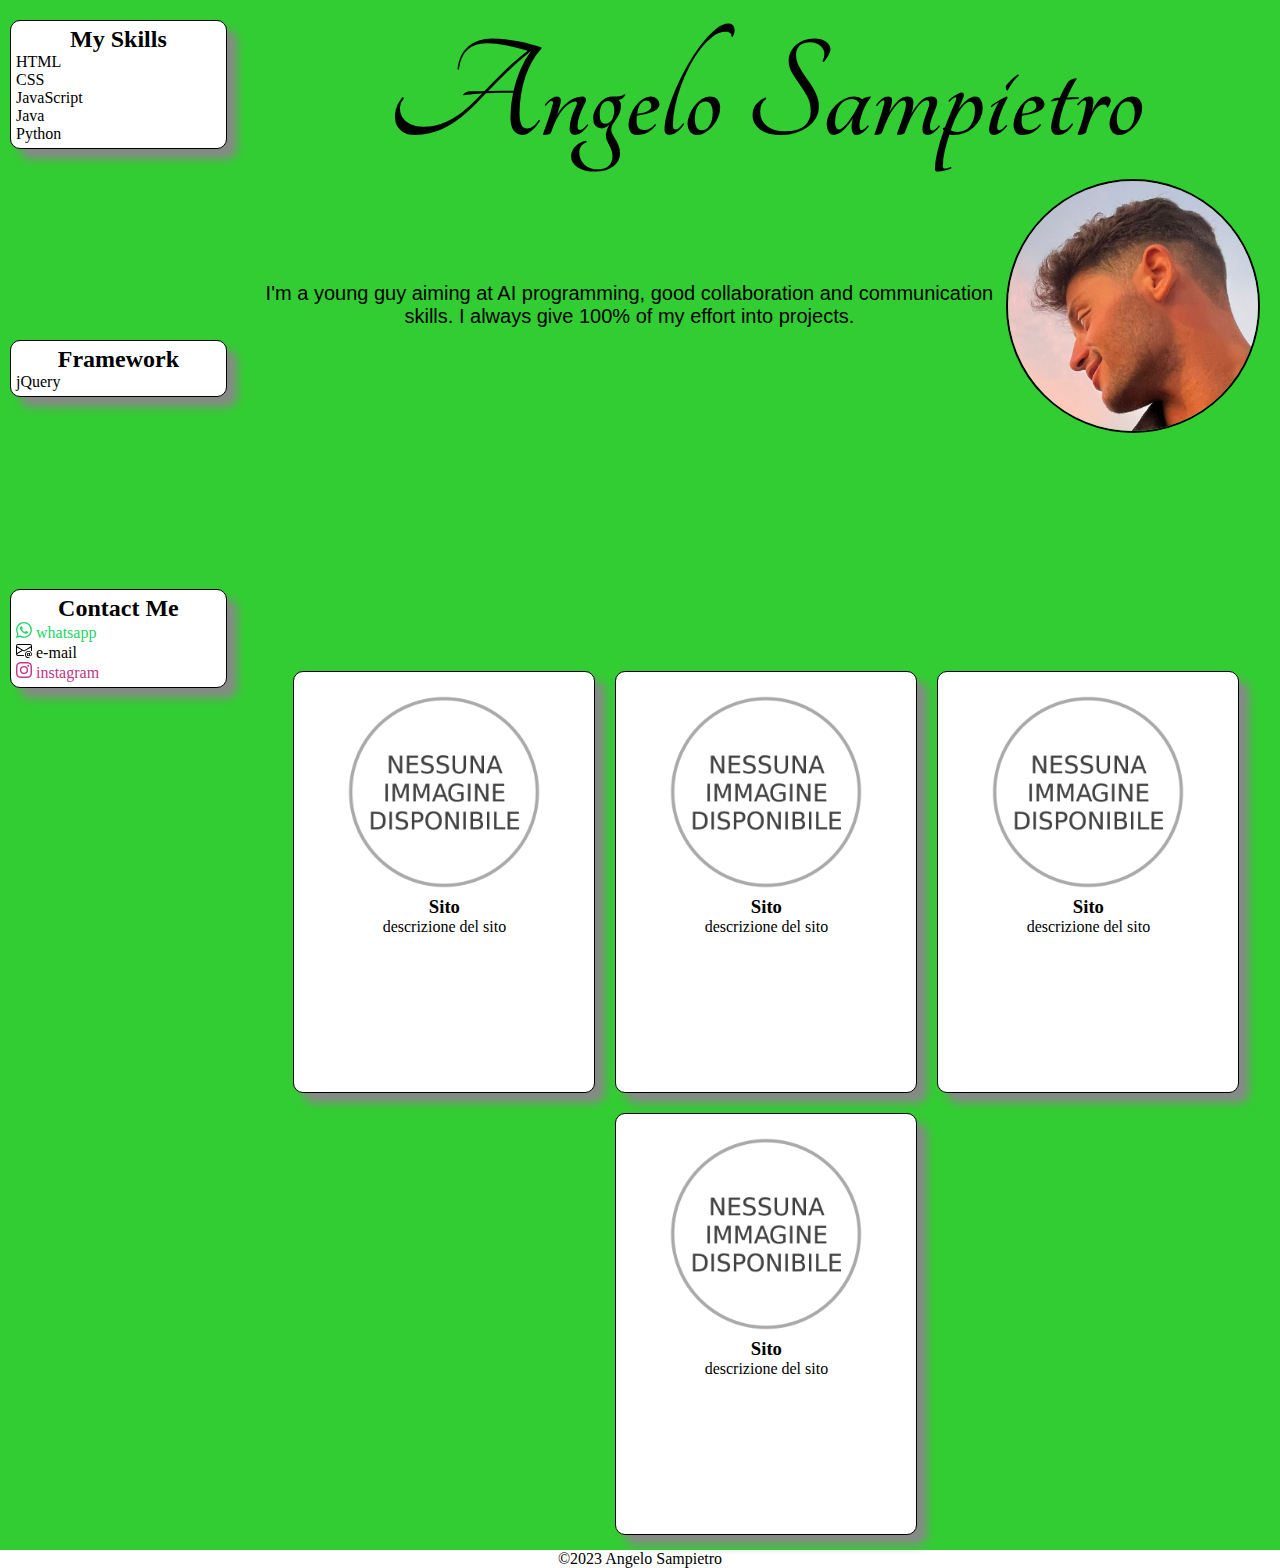
<file: index.html>
<!DOCTYPE html>
<html lang="en">
<head>
    <meta charset="UTF-8">
    <meta name="viewport" content="width=device-width, initial-scale=1.0">
    <link rel="stylesheet" href="./styles.css">
    <link href="https://cdn.jsdelivr.net/npm/bootstrap@5.3.2/dist/css/bootstrap.min.css" rel="stylesheet" integrity="sha384-T3c6CoIi6uLrA9TneNEoa7RxnatzjcDSCmG1MXxSR1GAsXEV/Dwwykc2MPK8M2HN" crossorigin="anonymous">
    
    <title>Portfolio</title>
</head>
<body>
    <div class="griglia">    
        <header>
            <h1>Angelo Sampietro</h1>
            <img src="./img/IMG-20230822-WA0021.jpg">
            <p>I'm a young guy aiming at AI programming, good collaboration and communication skills. I always give 100% of my effort into projects.</p>
        </header>

        <div class="container-nav">    
            <div class="skills">
                <h2>My Skills</h2>
                <ul>
                    <li>HTML
                        <div class="progress" role="progressbar" aria-label="Basic example" aria-valuenow="0" aria-valuemin="0" aria-valuemax="100">
                            <div class="progress-bar" style="width: 50%"></div>
                        </div>                      
                    </li>
                    <li>CSS
                        <div class="progress" role="progressbar" aria-label="Basic example" aria-valuenow="0" aria-valuemin="0" aria-valuemax="100">
                            <div class="progress-bar" style="width: 37.5%"></div>
                        </div>
                    </li>
                    <li>JavaScript
                        <div class="progress" role="progressbar" aria-label="Basic example" aria-valuenow="0" aria-valuemin="0" aria-valuemax="100">
                            <div class="progress-bar" style="width: 25%"></div>
                        </div>
                    </li>
                    <li>Java
                        <div class="progress" role="progressbar" aria-label="Basic example" aria-valuenow="0" aria-valuemin="0" aria-valuemax="100">
                            <div class="progress-bar" style="width: 25%"></div>
                        </div>
                    </li>
                    <li>Python
                        <div class="progress" role="progressbar" aria-label="Basic example" aria-valuenow="0" aria-valuemin="0" aria-valuemax="100">
                            <div class="progress-bar" style="width: 25%"></div>
                        </div>
                    </li>  
                </ul>
            </div>

            <div class="framework">
                <h2>Framework</h2>
                <ul>
                    <li>jQuery
                        <div class="progress" role="progressbar" aria-label="Basic example" aria-valuenow="0" aria-valuemin="0" aria-valuemax="100">
                            <div class="progress-bar" style="width: 25%"></div>
                        </div>
                    </li>
                </ul>
            </div>

            <div class="contatto">
                <h2>Contact Me</h2>
                <ul>                    
                    <li>
                        <a href="https://wa.me/+393281874337/?text=urlencodedtext" style="color: #25D366;">
                            <svg xmlns="http://www.w3.org/2000/svg" width="16" height="16" fill="currentColor" class="bi bi-whatsapp" viewBox="0 0 16 16">
                                <path d="M13.601 2.326A7.854 7.854 0 0 0 7.994 0C3.627 0 .068 3.558.064 7.926c0 1.399.366 2.76 1.057 3.965L0 16l4.204-1.102a7.933 7.933 0 0 0 3.79.965h.004c4.368 0 7.926-3.558 7.93-7.93A7.898 7.898 0 0 0 13.6 2.326zM7.994 14.521a6.573 6.573 0 0 1-3.356-.92l-.24-.144-2.494.654.666-2.433-.156-.251a6.56 6.56 0 0 1-1.007-3.505c0-3.626 2.957-6.584 6.591-6.584a6.56 6.56 0 0 1 4.66 1.931 6.557 6.557 0 0 1 1.928 4.66c-.004 3.639-2.961 6.592-6.592 6.592zm3.615-4.934c-.197-.099-1.17-.578-1.353-.646-.182-.065-.315-.099-.445.099-.133.197-.513.646-.627.775-.114.133-.232.148-.43.05-.197-.1-.836-.308-1.592-.985-.59-.525-.985-1.175-1.103-1.372-.114-.198-.011-.304.088-.403.087-.088.197-.232.296-.346.1-.114.133-.198.198-.33.065-.134.034-.248-.015-.347-.05-.099-.445-1.076-.612-1.47-.16-.389-.323-.335-.445-.34-.114-.007-.247-.007-.38-.007a.729.729 0 0 0-.529.247c-.182.198-.691.677-.691 1.654 0 .977.71 1.916.81 2.049.098.133 1.394 2.132 3.383 2.992.47.205.84.326 1.129.418.475.152.904.129 1.246.08.38-.058 1.171-.48 1.338-.943.164-.464.164-.86.114-.943-.049-.084-.182-.133-.38-.232z"/>
                            </svg> whatsapp
                        </a>
                    </li>
                    <li>
                        <a href="mailto:angelo.sampietro@outlook.com">
                            <svg xmlns="http://www.w3.org/2000/svg" width="16" height="16" fill="currentColor" class="bi bi-envelope-at" viewBox="0 0 16 16">
                                <path d="M2 2a2 2 0 0 0-2 2v8.01A2 2 0 0 0 2 14h5.5a.5.5 0 0 0 0-1H2a1 1 0 0 1-.966-.741l5.64-3.471L8 9.583l7-4.2V8.5a.5.5 0 0 0 1 0V4a2 2 0 0 0-2-2H2Zm3.708 6.208L1 11.105V5.383l4.708 2.825ZM1 4.217V4a1 1 0 0 1 1-1h12a1 1 0 0 1 1 1v.217l-7 4.2-7-4.2Z"/>
                                <path d="M14.247 14.269c1.01 0 1.587-.857 1.587-2.025v-.21C15.834 10.43 14.64 9 12.52 9h-.035C10.42 9 9 10.36 9 12.432v.214C9 14.82 10.438 16 12.358 16h.044c.594 0 1.018-.074 1.237-.175v-.73c-.245.11-.673.18-1.18.18h-.044c-1.334 0-2.571-.788-2.571-2.655v-.157c0-1.657 1.058-2.724 2.64-2.724h.04c1.535 0 2.484 1.05 2.484 2.326v.118c0 .975-.324 1.39-.639 1.39-.232 0-.41-.148-.41-.42v-2.19h-.906v.569h-.03c-.084-.298-.368-.63-.954-.63-.778 0-1.259.555-1.259 1.4v.528c0 .892.49 1.434 1.26 1.434.471 0 .896-.227 1.014-.643h.043c.118.42.617.648 1.12.648Zm-2.453-1.588v-.227c0-.546.227-.791.573-.791.297 0 .572.192.572.708v.367c0 .573-.253.744-.564.744-.354 0-.581-.215-.581-.8Z"/>
                            </svg> e-mail
                        </a>
                    </li>
                    <li>
                        <a href="https://www.instagram.com/kuhaku_002/" style="color: #C13584;">
                            <svg xmlns="http://www.w3.org/2000/svg" width="16" height="16" fill="currentColor" class="bi bi-instagram" viewBox="0 0 16 16">
                                <path d="M8 0C5.829 0 5.556.01 4.703.048 3.85.088 3.269.222 2.76.42a3.917 3.917 0 0 0-1.417.923A3.927 3.927 0 0 0 .42 2.76C.222 3.268.087 3.85.048 4.7.01 5.555 0 5.827 0 8.001c0 2.172.01 2.444.048 3.297.04.852.174 1.433.372 1.942.205.526.478.972.923 1.417.444.445.89.719 1.416.923.51.198 1.09.333 1.942.372C5.555 15.99 5.827 16 8 16s2.444-.01 3.298-.048c.851-.04 1.434-.174 1.943-.372a3.916 3.916 0 0 0 1.416-.923c.445-.445.718-.891.923-1.417.197-.509.332-1.09.372-1.942C15.99 10.445 16 10.173 16 8s-.01-2.445-.048-3.299c-.04-.851-.175-1.433-.372-1.941a3.926 3.926 0 0 0-.923-1.417A3.911 3.911 0 0 0 13.24.42c-.51-.198-1.092-.333-1.943-.372C10.443.01 10.172 0 7.998 0h.003zm-.717 1.442h.718c2.136 0 2.389.007 3.232.046.78.035 1.204.166 1.486.275.373.145.64.319.92.599.28.28.453.546.598.92.11.281.24.705.275 1.485.039.843.047 1.096.047 3.231s-.008 2.389-.047 3.232c-.035.78-.166 1.203-.275 1.485a2.47 2.47 0 0 1-.599.919c-.28.28-.546.453-.92.598-.28.11-.704.24-1.485.276-.843.038-1.096.047-3.232.047s-2.39-.009-3.233-.047c-.78-.036-1.203-.166-1.485-.276a2.478 2.478 0 0 1-.92-.598 2.48 2.48 0 0 1-.6-.92c-.109-.281-.24-.705-.275-1.485-.038-.843-.046-1.096-.046-3.233 0-2.136.008-2.388.046-3.231.036-.78.166-1.204.276-1.486.145-.373.319-.64.599-.92.28-.28.546-.453.92-.598.282-.11.705-.24 1.485-.276.738-.034 1.024-.044 2.515-.045v.002zm4.988 1.328a.96.96 0 1 0 0 1.92.96.96 0 0 0 0-1.92zm-4.27 1.122a4.109 4.109 0 1 0 0 8.217 4.109 4.109 0 0 0 0-8.217zm0 1.441a2.667 2.667 0 1 1 0 5.334 2.667 2.667 0 0 1 0-5.334z"/>
                            </svg> instagram
                        </a>
                    </li>
                </ul>
            </div>
        </div>
        
        <div class="progetti">
            <div class="progetto">
                <img src="./img/No_immagine_disponibile.svg.png">
                <h3>Sito</h3>
                <p>descrizione del sito</p>
            </div>
            <div class="progetto">
                <img src="./img/No_immagine_disponibile.svg.png">
                <h3>Sito</h3>
                <p>descrizione del sito</p>
            </div>
            <div class="progetto">
                <img src="./img/No_immagine_disponibile.svg.png">
                <h3>Sito</h3>
                <p>descrizione del sito</p>
            </div>
            <div class="progetto">
                <img src="./img/No_immagine_disponibile.svg.png">
                <h3>Sito</h3>
                <p>descrizione del sito</p>
            </div>
        </div>

       
    </div> 
    <footer>
            ©2023 Angelo Sampietro
    </footer>
</body>
</html>
</file>
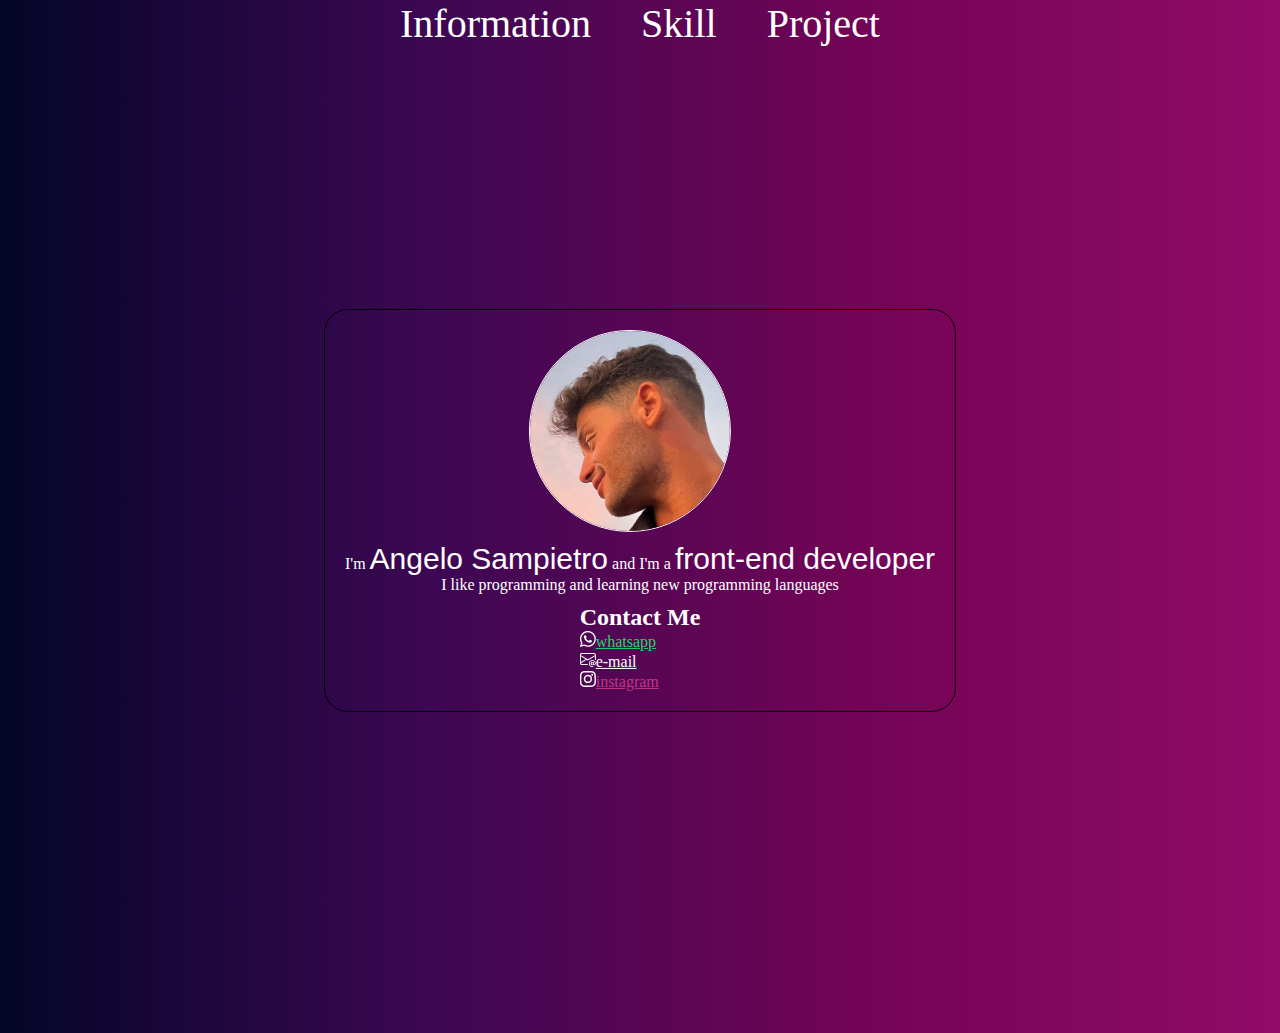
<file: vs3.0/index.html>
<!DOCTYPE html>
<html lang="en">
<head>
    <meta charset="UTF-8">
    <meta name="viewport" content="width=device-width, initial-scale=1.0">
    <link rel="stylesheet" href="./styles.css">
    <link href="https://cdn.jsdelivr.net/npm/bootstrap@5.3.2/dist/css/bootstrap.min.css" rel="stylesheet" integrity="sha384-T3c6CoIi6uLrA9TneNEoa7RxnatzjcDSCmG1MXxSR1GAsXEV/Dwwykc2MPK8M2HN" crossorigin="anonymous">
    
    <title>Portfolio</title>
</head>
<body>
    
    <nav>
        <span onclick="Informatio()">Information</span>
        <span onclick="Skill()">Skill</span>
        <span onclick="Project()">Project</span>
    </nav>
    
    <main>
        <div class="informazioni visibile">
            <img src="./img/IMG-20230822-WA0021.jpg" alt="" srcset="">
                <p>
                    I'm <span>Angelo Sampietro</span> and I'm a <span>front-end developer</span><br>
                    I like programming and learning new programming languages                
                </p>
            <div class="contatto">
                <h2>Contact Me</h2>
                <ul>                    
                    <li>
                        <a href="https://wa.me/+393281874337/?text=urlencodedtext" style="color: #25D366;">
                            <svg xmlns="http://www.w3.org/2000/svg" width="16" height="16" fill="currentColor" class="bi bi-whatsapp" viewBox="0 0 16 16">
                                <path d="M13.601 2.326A7.854 7.854 0 0 0 7.994 0C3.627 0 .068 3.558.064 7.926c0 1.399.366 2.76 1.057 3.965L0 16l4.204-1.102a7.933 7.933 0 0 0 3.79.965h.004c4.368 0 7.926-3.558 7.93-7.93A7.898 7.898 0 0 0 13.6 2.326zM7.994 14.521a6.573 6.573 0 0 1-3.356-.92l-.24-.144-2.494.654.666-2.433-.156-.251a6.56 6.56 0 0 1-1.007-3.505c0-3.626 2.957-6.584 6.591-6.584a6.56 6.56 0 0 1 4.66 1.931 6.557 6.557 0 0 1 1.928 4.66c-.004 3.639-2.961 6.592-6.592 6.592zm3.615-4.934c-.197-.099-1.17-.578-1.353-.646-.182-.065-.315-.099-.445.099-.133.197-.513.646-.627.775-.114.133-.232.148-.43.05-.197-.1-.836-.308-1.592-.985-.59-.525-.985-1.175-1.103-1.372-.114-.198-.011-.304.088-.403.087-.088.197-.232.296-.346.1-.114.133-.198.198-.33.065-.134.034-.248-.015-.347-.05-.099-.445-1.076-.612-1.47-.16-.389-.323-.335-.445-.34-.114-.007-.247-.007-.38-.007a.729.729 0 0 0-.529.247c-.182.198-.691.677-.691 1.654 0 .977.71 1.916.81 2.049.098.133 1.394 2.132 3.383 2.992.47.205.84.326 1.129.418.475.152.904.129 1.246.08.38-.058 1.171-.48 1.338-.943.164-.464.164-.86.114-.943-.049-.084-.182-.133-.38-.232z"/>
                            </svg>whatsapp
                        </a>
                    </li>
                    <li>
                        <a href="mailto:angelo.sampietro@outlook.com">
                            <svg xmlns="http://www.w3.org/2000/svg" width="16" height="16" fill="currentColor" class="bi bi-envelope-at" viewBox="0 0 16 16">
                                <path d="M2 2a2 2 0 0 0-2 2v8.01A2 2 0 0 0 2 14h5.5a.5.5 0 0 0 0-1H2a1 1 0 0 1-.966-.741l5.64-3.471L8 9.583l7-4.2V8.5a.5.5 0 0 0 1 0V4a2 2 0 0 0-2-2H2Zm3.708 6.208L1 11.105V5.383l4.708 2.825ZM1 4.217V4a1 1 0 0 1 1-1h12a1 1 0 0 1 1 1v.217l-7 4.2-7-4.2Z"/>
                                <path d="M14.247 14.269c1.01 0 1.587-.857 1.587-2.025v-.21C15.834 10.43 14.64 9 12.52 9h-.035C10.42 9 9 10.36 9 12.432v.214C9 14.82 10.438 16 12.358 16h.044c.594 0 1.018-.074 1.237-.175v-.73c-.245.11-.673.18-1.18.18h-.044c-1.334 0-2.571-.788-2.571-2.655v-.157c0-1.657 1.058-2.724 2.64-2.724h.04c1.535 0 2.484 1.05 2.484 2.326v.118c0 .975-.324 1.39-.639 1.39-.232 0-.41-.148-.41-.42v-2.19h-.906v.569h-.03c-.084-.298-.368-.63-.954-.63-.778 0-1.259.555-1.259 1.4v.528c0 .892.49 1.434 1.26 1.434.471 0 .896-.227 1.014-.643h.043c.118.42.617.648 1.12.648Zm-2.453-1.588v-.227c0-.546.227-.791.573-.791.297 0 .572.192.572.708v.367c0 .573-.253.744-.564.744-.354 0-.581-.215-.581-.8Z"/>
                            </svg>e-mail
                        </a>
                    </li>
                    <li>
                        <a href="https://www.instagram.com/kuhaku_002/" style="color: #C13584;">
                            <svg xmlns="http://www.w3.org/2000/svg" width="16" height="16" fill="currentColor" class="bi bi-instagram" viewBox="0 0 16 16">
                                <path d="M8 0C5.829 0 5.556.01 4.703.048 3.85.088 3.269.222 2.76.42a3.917 3.917 0 0 0-1.417.923A3.927 3.927 0 0 0 .42 2.76C.222 3.268.087 3.85.048 4.7.01 5.555 0 5.827 0 8.001c0 2.172.01 2.444.048 3.297.04.852.174 1.433.372 1.942.205.526.478.972.923 1.417.444.445.89.719 1.416.923.51.198 1.09.333 1.942.372C5.555 15.99 5.827 16 8 16s2.444-.01 3.298-.048c.851-.04 1.434-.174 1.943-.372a3.916 3.916 0 0 0 1.416-.923c.445-.445.718-.891.923-1.417.197-.509.332-1.09.372-1.942C15.99 10.445 16 10.173 16 8s-.01-2.445-.048-3.299c-.04-.851-.175-1.433-.372-1.941a3.926 3.926 0 0 0-.923-1.417A3.911 3.911 0 0 0 13.24.42c-.51-.198-1.092-.333-1.943-.372C10.443.01 10.172 0 7.998 0h.003zm-.717 1.442h.718c2.136 0 2.389.007 3.232.046.78.035 1.204.166 1.486.275.373.145.64.319.92.599.28.28.453.546.598.92.11.281.24.705.275 1.485.039.843.047 1.096.047 3.231s-.008 2.389-.047 3.232c-.035.78-.166 1.203-.275 1.485a2.47 2.47 0 0 1-.599.919c-.28.28-.546.453-.92.598-.28.11-.704.24-1.485.276-.843.038-1.096.047-3.232.047s-2.39-.009-3.233-.047c-.78-.036-1.203-.166-1.485-.276a2.478 2.478 0 0 1-.92-.598 2.48 2.48 0 0 1-.6-.92c-.109-.281-.24-.705-.275-1.485-.038-.843-.046-1.096-.046-3.233 0-2.136.008-2.388.046-3.231.036-.78.166-1.204.276-1.486.145-.373.319-.64.599-.92.28-.28.546-.453.92-.598.282-.11.705-.24 1.485-.276.738-.034 1.024-.044 2.515-.045v.002zm4.988 1.328a.96.96 0 1 0 0 1.92.96.96 0 0 0 0-1.92zm-4.27 1.122a4.109 4.109 0 1 0 0 8.217 4.109 4.109 0 0 0 0-8.217zm0 1.441a2.667 2.667 0 1 1 0 5.334 2.667 2.667 0 0 1 0-5.334z"/>
                            </svg>instagram
                        </a>
                    </li>
                </ul>
            </div>    
        </div>
        
        

        <div class="skills">
            <h2>My Skills</h2>
            <ul>
                <li><img src="./img/html_logo-removebg-preview.png" alt="#"></li>
                <li><img src="./img/css_logo-removebg-preview.png" alt="#"></li>
                <li><img src="./img/js_logo-removebg-preview.png" alt="#"></li>
                <li><img src="./img/react_logo-removebg-preview.png" alt="#"></li>
            </ul>
        </div>

        <div class="progetti">
            <h2>Project</h2>
            <div class="gal-progetti">
                <div class="card-progetto">
                    <a href="https://kuhaku-002.github.io/app/"><img src="./img/gymapp.PNG" alt="#">
                    <h3>Gym App</h3>
                    <p>
                        website for those who want to track their progress in the gym and have everything they need in a single website.
                    </p>
                    </a>
                </div>
                <div class="card-progetto">
                    <a href="#">
                    <img src="./img/No_immagine_disponibile.svg.png" alt="#">
                    <h3>titolo</h3>
                    <p>descrizione progetto</p>
                    </a>
                </div>
                <div class="card-progetto">
                    <a href="#">
                    <img src="./img/No_immagine_disponibile.svg.png" alt="#">
                    <h3>titolo</h3>
                    <p>descrizione progetto</p>
                    </a>
                </div>
            </div>
        </div>
    </main>


<!--
    <footer>
        ©2023 Angelo Sampietro
    </footer>
--> 
<script src="https://ajax.googleapis.com/ajax/libs/jquery/3.7.1/jquery.min.js"></script>
<script src="./script.js"></script>
</body>
</html>
</file>
<file: styles.css>
@import url('https://fonts.googleapis.com/css2?family=Caveat:wght@500&family=Tangerine&display=swap');
*{
    margin: 0;
    padding: 0;
}

.griglia{
    height: 1080px;
    max-width: 1900px;
    display: grid;
    grid-template-columns: repeat(12, 1fr);
    grid-template-rows: repeat(7, 1fr);
    gap: 1rem;
}

header{
    grid-column: span 10;
    grid-row: span 2; 
    margin-top: 20px; 
}
header > h1{
    font-family: 'Tangerine', cursive;
    font-size: 150px;
    text-align: center;
}
header > p{
    position: relative;
    top: 25%;
    font-family: 'Belleza', sans-serif;
    font-size: 20px;
    text-align: center;
}
header img{
    width: 250px;
    height: 250px;
    border: 2px solid black;
    border-radius: 50%;
    float: right;
    margin-right: 20px;
}

.container-nav{
    grid-column-start: 1;
    grid-column-end: 3;
    grid-row-start: 1;
    grid-row-end: 6; 
    margin: 0 10px;
    margin-top: 20px;
    display: flex;
    flex-wrap: wrap;
}
.skills, .contatto, .framework{
    width: 300px;
    height: max-content;
    background: white;
    border: 1px solid black;
    border-radius: 10px;
    padding: 5px;
    box-shadow: 10px 10px 10px #888888;
}
.skills, .contatto, .framework li,ul {
    list-style: none;
    text-align: left;
}
.skills,.contatto, .framework h2{
    text-align: center;
}
.contatto a{
    text-decoration: none;
    color: black;
}
div > ul {
    padding: 0;
}

footer{
    display: flex;
    align-items: center;
    justify-content: center;
    text-align: center;
}

.progetti{
    grid-column: span 10;
    grid-row-start: 4;
    grid-row-end: 6;
    margin-top: 50px;
    display: flex;
    flex-wrap: wrap;
    gap: 20px;
    justify-content: center;    
}
.progetto{
    width: 300px;
    height: 400px;
    background: white;
    border: 1px solid black;
    border-radius: 10px;
    text-align: center;
    padding-top: 20px;
    box-shadow: 10px 10px 10px #888888;
}
.progetto img{
    width: 200px;
    height: 200px;
    border-radius: 50%;
}

@media(min-width:1601px){
    .griglia, footer{
      background: whitesmoke;
    }
}

@media (min-width:1201px) and (max-width:1600px){
    .griglia{
      background: limegreen;
      height: 1550px;
      grid-template-columns: repeat(10, 1fr);
    }
    .container-nav{
        grid-row-start: 1;
        grid-row-end: 5; 
    }
    .progetti{
        margin-top: 0;
    }
}

@media(min-width:601px) and (max-width:1200px){
    .griglia{
      background: red;
      height: 1600px;
      display: grid;
      grid-template-columns: repeat(6, 1fr);
    }
    .container-nav{
        grid-row-start: 1;
        grid-row-end: 5; 
    }


@media(min-width:319px) and (max-width:600px){
    .griglia{
      background: lightsalmon;
      height: 3500px;
      display: flex;
      flex-direction: column;
      flex-wrap: wrap;
      justify-content: center;
      align-content: center;
    }
    
    header{
        display: flex;
        flex-direction: column;
        justify-content: center;
        align-content: center;
    }
    header img{
        float: none;
        position: relative;
        left: 25%;
        margin: 20px 0 50px 0;
    }
    header p{
        margin: 20px 5px 0 5px;
    }

    .container-nav{
        display: flex;
        flex-direction: column;
        justify-content: center;
        align-content: center;
    }

    .skills, .framework, .contatto{
        margin-top: 20px;
    }
    
    .progetti{
        display: flex;
        flex-direction: column;
        justify-content: center;
        align-content: center;
    }
}
</file>
<file: vs3.0/styles.css>
*{
    margin: 0;
    padding: 0;
    color: white;
}
body{
    background-image: linear-gradient(to right,#030627,#3c0753,#720455,#910a67);
}
nav{
    height: 100px;
    display: flex;
    gap: 50px;
    justify-content: center;
    color: white;
    font-size: 40px;
    cursor: pointer;
}
nav span:hover{
    color: rgb(175, 175, 175);
}

main{
    width: 100vh;
    height: 100vh;
}
img{
    height: 200px;
    width: 200px;
}
ul{
    list-style: none;
}
.informazioni,.skills,.progetti{
    position: absolute;
    top: 50%;
    left: 50%;
    transform: translate(-50%,-50%);
    visibility: hidden;
    border: 1px solid black;
    border-radius: 24px;
    padding: 20px;
}

.skills{
    text-align: center;
}
.skills ul{
    display: flex;
    gap: 20px;
    flex-wrap: wrap;
    justify-content: center;
}

.progetti{
    text-align: center;
}
.progetti img{
    border-radius: 50%;
}
.progetti a{color: white;}

.progetti a:link{text-decoration: none;}

.gal-progetti{
    display: flex;
    flex-wrap: wrap;
    gap: 30px;
    justify-content: center;
}
.card-progetto{
    width: 300px;
    height: auto;
}
.informazioni{
    display: flex;
    flex-wrap: nowrap;
    flex-direction: column;
    gap: 10px;
    justify-content: center;
    align-items: center;
}
.informazioni p{
    text-align: center;
}  
.informazioni span{
    font-size: 30px;
    font-family:'Franklin Gothic Medium', 'Arial Narrow', Arial, sans-serif;
    animation: color-change 1s infinite;
}
.informazioni img{
    border-radius: 50%;
    border: 1px solid white;
    float: left;
    margin-right: 20px;
}
@keyframes color-change {
    0%{color: grey;}
    25%{color: black;}
    50%{color:grey;}
    75%{color: white;}
    100%{color: grey;}
}

.visibile{
    visibility: visible;
}



@media screen and (max-width: 480px) {
    main {
        height: auto;
        width: auto;
    }
    .informazioni,.skills,.progetti{
        position:relative;
        top: 0;
        left: 0;
        transform: translate(0,0);
        border: 1px solid black;
        border-radius: 24px;
        padding: 10px;
        margin: 50px;
        visibility: visible;
    }  

    .skills ul,.gal-progetti{
        display: flex;
        flex-wrap: nowrap;
        flex-direction: column;
        gap: 10px;
        justify-content: center;
        align-items: center;
    }
    nav{
        position: absolute;
        visibility: hidden;
        flex-wrap: wrap;
    }

}
@media screen and (min-width: 480px) {
    main{
        width: auto;
        height: auto;
    }
    .informazioni,.skills,.progetti{
        position:absolute;
        top: 50%;
        left: 50%;
        transform: translate(-50%,-35%);
        border: 1px solid black;
        border-radius: 24px;
        padding: 20px;
    }
}
</file>
